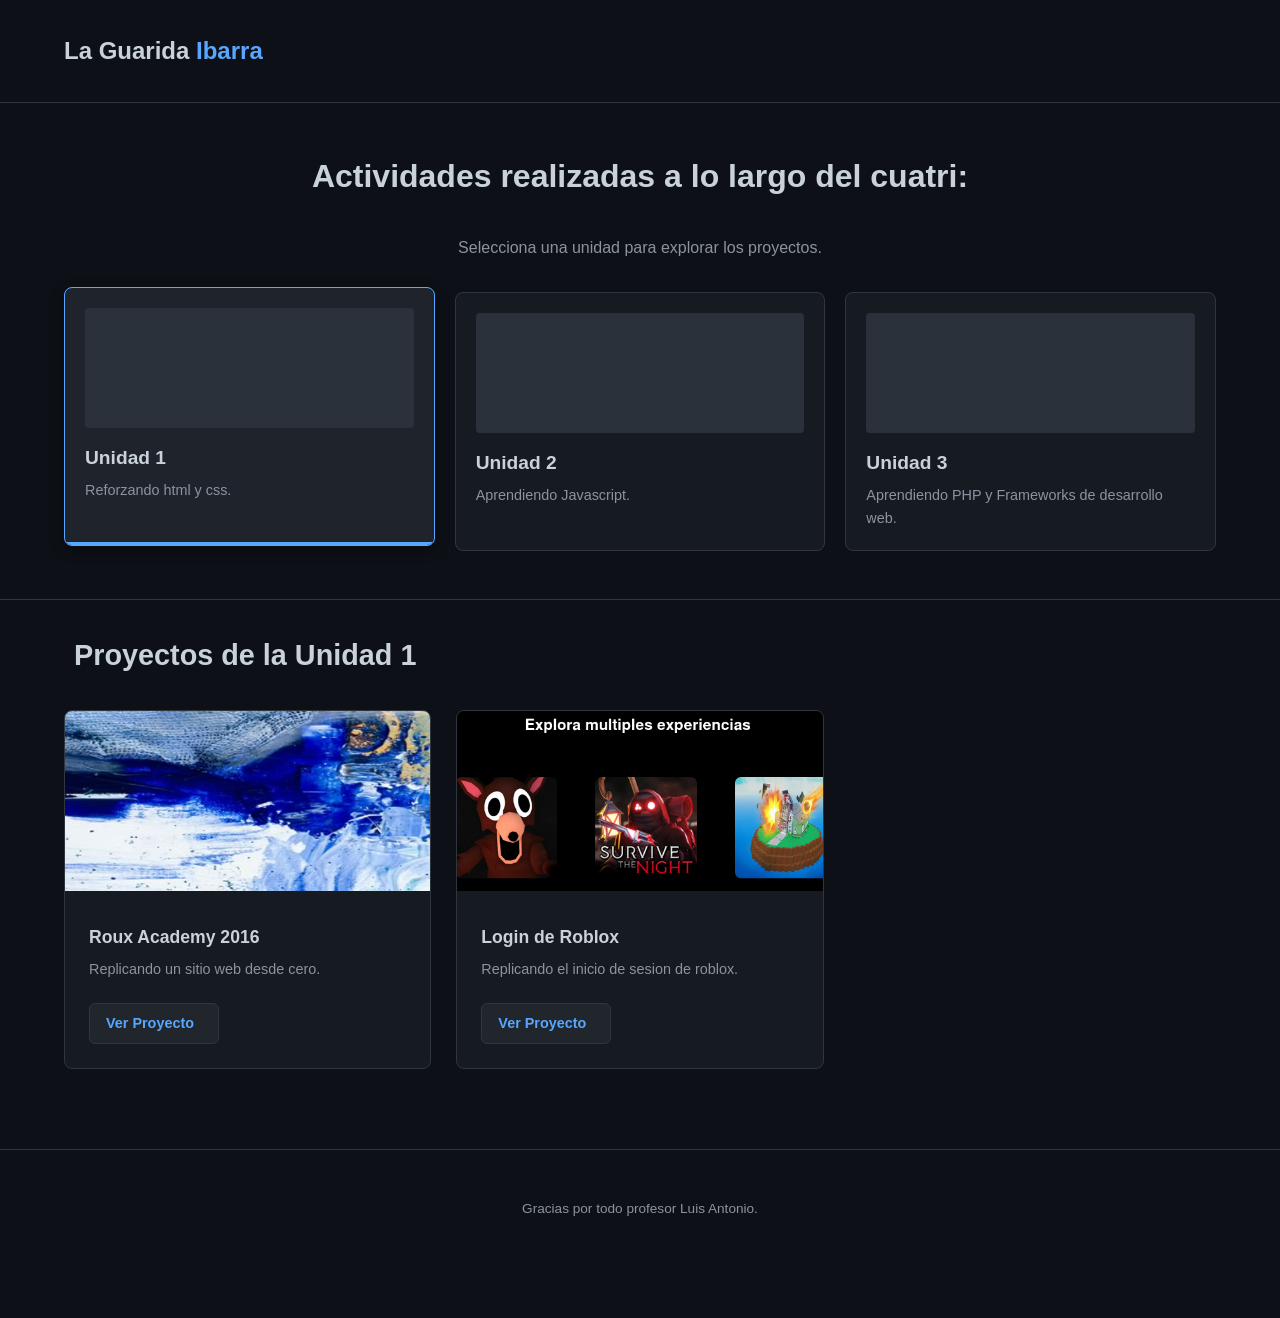
<file: index.html>
<!DOCTYPE html>
<html lang="es">
<head>
    <meta charset="UTF-8">
    <meta name="viewport" content="width=device-width, initial-scale=1.0">
    <title>El Pepe</title>
    
    <style>
        :root {
            --bg-body: #0d1117;          
            --bg-card: #161b22;         
            --bg-card-hover: #1f242c;   
            --border-color: #30363d;    
            --text-main: #c9d1d9;       
            --text-muted: #8b949e;      
            --accent-color: #58a6ff;     
            --btn-bg: #21262d;          
            --btn-hover: #30363d;        
            --shadow: 0 4px 12px rgba(0,0,0,0.5);
        }

        * {
            margin: 0;
            padding: 0;
            box-sizing: border-box;
            font-family: -apple-system, BlinkMacSystemFont, "Segoe UI", Roboto, Helvetica, Arial, sans-serif;
        }

        body {
            background-color: var(--bg-body);
            color: var(--text-main);
            line-height: 1.6;
            padding-bottom: 50px;
        }

     
        header {
            padding: 2rem 5%;
            border-bottom: 1px solid var(--border-color);
            display: flex;
            justify-content: space-between;
            align-items: center;
        }

        .brand h1 {
            font-size: 1.5rem;
            font-weight: 700;
            color: var(--text-main);
        }

        .brand span {
            color: var(--accent-color);
        }

      
        .units-selector {
            padding: 3rem 5%;
            text-align: center;
        }

        .section-title {
            margin-bottom: 2rem;
            font-size: 2rem;
            color: var(--text-main);
        }

        .units-grid {
            display: grid;
            grid-template-columns: repeat(auto-fit, minmax(280px, 1fr));
            gap: 20px;
            max-width: 1200px;
            margin: 0 auto;
        }

        .unit-card {
            background-color: var(--bg-card);
            border: 1px solid var(--border-color);
            border-radius: 8px;
            padding: 20px;
            cursor: pointer;
            transition: all 0.3s ease;
            text-align: left;
            position: relative;
            overflow: hidden;
        }

        .unit-card:hover, .unit-card.active {
            border-color: var(--accent-color);
            background-color: var(--bg-card-hover);
            transform: translateY(-5px);
            box-shadow: var(--shadow);
        }

        /* Indicador visual de selección */
        .unit-card.active::after {
            content: '';
            position: absolute;
            bottom: 0;
            left: 0;
            width: 100%;
            height: 3px;
            background-color: var(--accent-color);
        }

        .unit-img-placeholder {
            width: 100%;
            height: 120px;
            background-color: #2b313a; /* Gris placeholder */
            border-radius: 4px;
            margin-bottom: 15px;
            display: flex;
            align-items: center;
            justify-content: center;
            color: var(--text-muted);
        }

        .unit-card h3 {
            font-size: 1.2rem;
            margin-bottom: 5px;
        }

        .unit-card p {
            color: var(--text-muted);
            font-size: 0.9rem;
        }

    
        .projects-container {
            background-color: var(--bg-body); /* Mismo fondo para integración */
            padding: 2rem 5%;
            min-height: 400px;
            border-top: 1px solid var(--border-color);
        }

        /* Ocultar secciones por defecto */
        .unit-content {
            display: none;
            animation: fadeIn 0.5s ease;
            max-width: 1200px;
            margin: 0 auto;
        }

        /* Mostrar sección activa */
        .unit-content.active {
            display: block;
        }

        @keyframes fadeIn {
            from { opacity: 0; transform: translateY(10px); }
            to { opacity: 1; transform: translateY(0); }
        }

        .unit-header {
            margin-bottom: 2rem;
            display: flex;
            align-items: center;
            gap: 10px;
        }

        .unit-header h2 {
            font-size: 1.8rem;
        }

        /* GRID DE PROYECTOS */
        .projects-grid {
            display: grid;
            grid-template-columns: repeat(auto-fill, minmax(300px, 1fr));
            gap: 25px;
        }

        /* TARJETA DE PROYECTO INDIVIDUAL */
        .project-card {
            background-color: var(--bg-card);
            border: 1px solid var(--border-color);
            border-radius: 8px;
            overflow: hidden;
            transition: transform 0.2s ease;
        }

        .project-card:hover {
            transform: translateY(-3px);
            border-color: var(--text-muted);
        }

        .project-image {
            width: 100%;
            height: 180px;
            background-color: #21262d;
            object-fit: cover;
        }

        .project-info {
            padding: 1.5rem;
        }

        .project-info h4 {
            font-size: 1.1rem;
            margin-bottom: 0.5rem;
            color: var(--text-main);
        }

        .project-info p {
            font-size: 0.9rem;
            color: var(--text-muted);
            margin-bottom: 1.5rem;
            line-height: 1.4;
        }

        .btn-project {
            display: inline-flex;
            align-items: center;
            gap: 8px;
            padding: 8px 16px;
            background-color: var(--btn-bg);
            color: var(--accent-color);
            border: 1px solid var(--border-color);
            border-radius: 6px;
            text-decoration: none;
            font-size: 0.9rem;
            font-weight: 600;
            transition: background 0.2s;
        }

        .btn-project:hover {
            background-color: var(--btn-hover);
            text-decoration: none;
        }

      
        footer {
            text-align: center;
            padding: 3rem;
            color: var(--text-muted);
            font-size: 0.85rem;
            border-top: 1px solid var(--border-color);
            margin-top: 3rem;
        }

        /* Media Queries */
        @media (max-width: 768px) {
            .header { flex-direction: column; gap: 10px; }
            .units-grid { grid-template-columns: 1fr; }
        }
    </style>
</head>
<body>

    <!-- el esqueleto ( No la calaca) -->
    <header>
        <div class="brand">
            <h1>La Guarida<span> Ibarra</span></h1>
        </div>
    </header>

    <main>
        <section class="units-selector">
            <h2 class="section-title">Actividades realizadas a lo largo del cuatri:</h2>
            <p style="color: var(--text-muted); margin-bottom: 2rem;">Selecciona una unidad para explorar los proyectos.</p>
            
            <div class="units-grid">
                <div class="unit-card active" onclick="showUnit('u1', this)">
                    <div class="unit-img-placeholder">
                        <i data-lucide="layout" size="40"></i>
                    </div>
                    <h3>Unidad 1</h3>
                    <p>Reforzando html y css.</p>
                </div>

                <div class="unit-card" onclick="showUnit('u2', this)">
                    <div class="unit-img-placeholder">
                        <i data-lucide="code-2" size="40"></i>
                    </div>
                    <h3>Unidad 2</h3>
                    <p>Aprendiendo Javascript.</p>
                </div>

                <div class="unit-card" onclick="showUnit('u3', this)">
                    <div class="unit-img-placeholder">
                        <i data-lucide="database" size="40"></i>
                    </div>
                    <h3>Unidad 3</h3>
                    <p>Aprendiendo PHP y Frameworks de desarrollo web.</p>
                </div>
            </div>
        </section>

        <div class="projects-container">
            
            <div id="u1" class="unit-content active">
                <div class="unit-header">
                    <i data-lucide="layout" color="#58a6ff"></i>
                    <h2>Proyectos de la Unidad 1</h2>
                </div>
                
                <div class="projects-grid">
         
                    <article class="project-card"> <!--Replicar Sitio-->
                  
                        <img src="./Figures/bannerRoux.png" alt="Preview Proyecto" class="project-image">
                        <div class="project-info">
                            <h4>Roux Academy 2016</h4>
                            <p>Replicando un sitio web desde cero.</p>
                    
                            <a href="./unidad1/replicar_Sitio/home.html" class="btn-project">
                                Ver Proyecto <i data-lucide="external-link" size="16"></i>
                            </a>
                        </div>
                    </article>

                    <article class="project-card"> <!--Login de roblox-->
                        <img src="./Figures/bannerRoblox.png" alt="Preview Proyecto" class="project-image">

                        <div class="project-info">
                            <h4>Login de Roblox</h4>
                            <p>Replicando el inicio de sesion de roblox.</p>
                            <a href="./unidad1/robloxLogin/index.html" class="btn-project">
                                Ver Proyecto <i data-lucide="external-link" size="16"></i>
                            </a>
                        </div>
                    </article>
                    
    
                </div>
            </div>

            <div id="u2" class="unit-content">
                <div class="unit-header">
                    <i data-lucide="code-2" color="#58a6ff"></i>
                    <h2>Proyectos de la Unidad 2</h2>
                </div>

                <div class="projects-grid">
               
                    <article class="project-card"> <!--Memorama de left 4 dead 2-->
                        <img src="./Figures/portadaLeft.png" alt="Preview Proyecto" class="project-image">
                        <div class="project-info">
                            <h4>Memorama estilo Left 4 Dead 2</h4>
                            <p>Aqui vi por primera vez el javascript.</p>
                            <a href="./unidad2/memorama/index.html" class="btn-project">
                                Ver Proyecto <i data-lucide="external-link" size="16"></i>
                            </a>
                        </div>
                    </article>
                    
               
                     <article class="project-card"> <!--Calculadora IMC-->
                        <img src="./Figures/portadaIMC.png" alt="Preview Proyecto" class="project-image">
                        <div class="project-info">
                            <h4>Calculadora IMC</h4>
                            <p>Cuidense plis.</p>
                            <a href="./unidad2/calculadoraIMC/index.html" class="btn-project">
                                Ver Proyecto <i data-lucide="external-link" size="16"></i>
                            </a>
                        </div>
                    </article>


                     <article class="project-card"> <!--WikiTerraria-->
                        <img src="./Figures/portadaTerraria.png" alt="Preview Proyecto" class="project-image">
                        <div class="project-info">
                            <h4>La WIki de Terraria</h4>
                            <p>Actividad que fue realizada para exentar la unidad 2 :3.</p>
                            <a href="./unidad2/wiki_Terraria/index.html" class="btn-project">
                                Ver Proyecto <i data-lucide="external-link" size="16"></i>
                            </a>
                        </div>
                    </article>



                     <article class="project-card"> <!--Minijuego de las 2 pelotas-->
                        <img src="./Figures/portada2Pelotitas.png" alt="Preview Proyecto" class="project-image">
                        <div class="project-info">
                            <h4>Minijuego de las 2 pelotitas</h4>
                            <p>Lucha con algun amigo en este juego.</p>
                            <a href="./unidad2/pelotitas(2Jugadores)/index.html" class="btn-project">
                                Ver Proyecto <i data-lucide="external-link" size="16"></i>
                            </a>
                        </div>
                    </article>



                    


                </div>
            </div>

            <div id="u3" class="unit-content">
                <div class="unit-header">
                    <i data-lucide="database" color="#58a6ff"></i>
                    <h2>Proyectos de la Unidad 3</h2>
                </div>

                <div class="projects-grid">
           
                     <article class="project-card"> <!--Cafeteria web-->
                        <img src="./Figures/portadaCafeteria.png" alt="Preview Proyecto" class="project-image">
                        <div class="project-info">
                            <h4>Cafeteria web</h4>
                            <p>Mi postre favorito es el pay de queso :3.</p>
                            <a href="./unidad3/cafeteriaBasica/index.html" class="btn-project">
                                Ver Proyecto <i data-lucide="external-link" size="16"></i>
                            </a>
                        </div>
                    </article> 



                    <article class="project-card"> <!--ToDoList-->
                        <img src="./Figures/portadaToDo.png" alt="Preview Proyecto" class="project-image">
                        <div class="project-info">
                            <h4>ToDoList</h4>
                            <p>Organiza tus tareas utilizando esta pagina web.</p>
                            <a href="./unidad3/toDoList/todo_list.html" class="btn-project">
                                Ver Proyecto <i data-lucide="external-link" size="16"></i>
                            </a>
                        </div>
                    </article> 


                </div>
            </div>

        </div>
    </main>

    <footer>
        <p>Gracias por todo profesor Luis Antonio.</p>
    </footer>

  
    <script>
  
        lucide.createIcons();

        function showUnit(unitId, element) {
           
            const contents = document.querySelectorAll('.unit-content');
            contents.forEach(content => {
                content.classList.remove('active');
            });

     
            const cards = document.querySelectorAll('.unit-card');
            cards.forEach(card => {
                card.classList.remove('active');
            });

            //  Mostrar el contenido seleccionado
            document.getElementById(unitId).classList.add('active');

            // Activar visualmente la tarjeta clickeada
            if(element) {
                element.classList.add('active');
            }
        }
    </script>

</body>
</html>
</file>
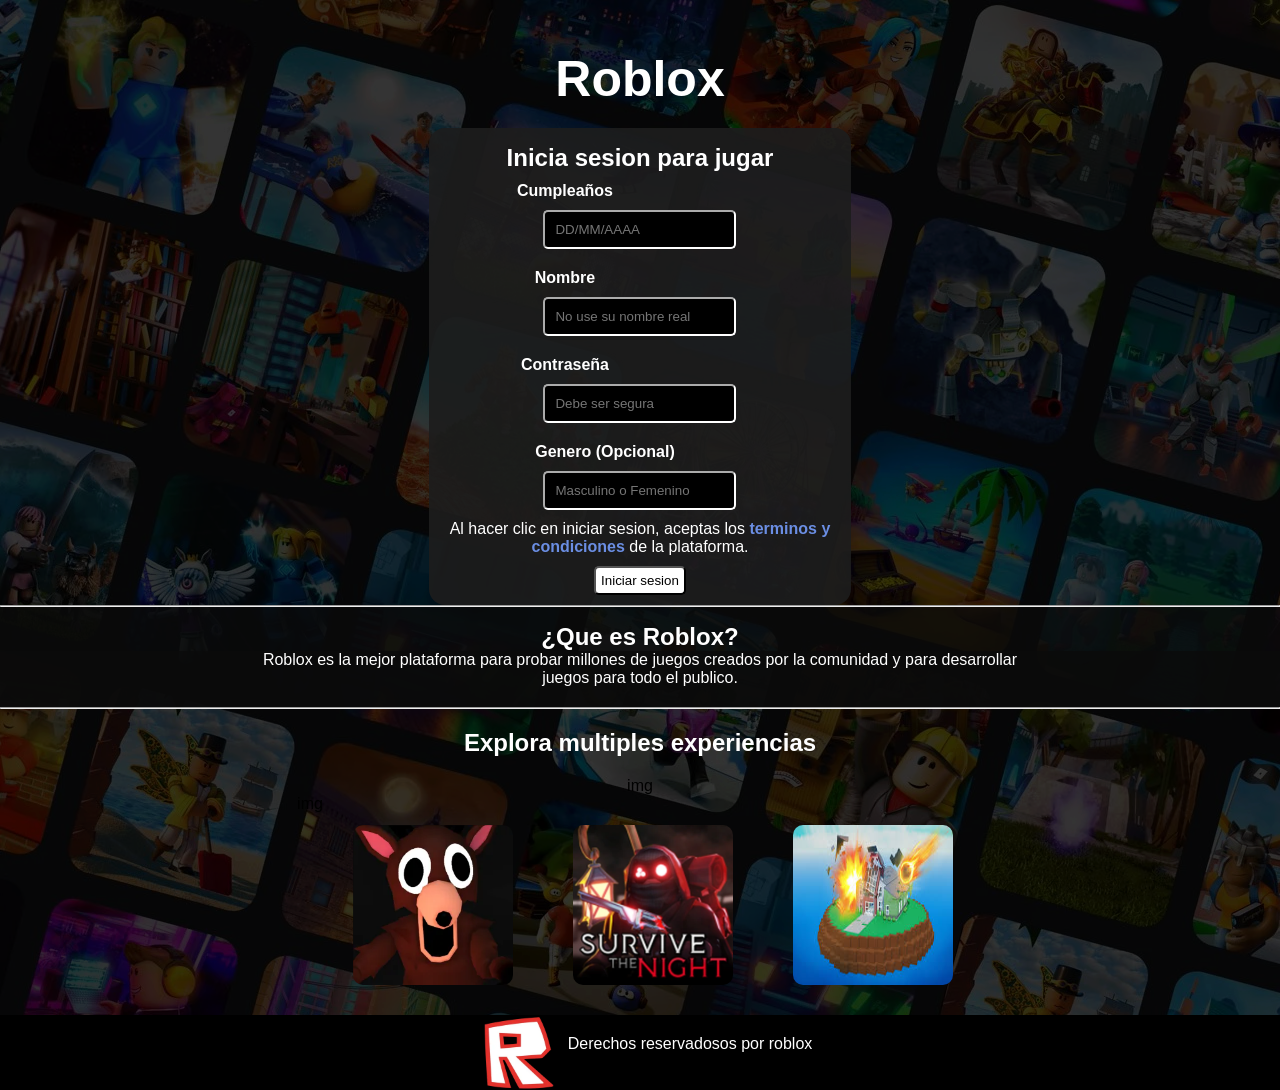
<file: unidad1/robloxLogin/index.html>
<!DOCTYPE html>
<html lang="en">
<head>
    <link rel="stylesheet" href="style.css">
    <meta charset="UTF-8">
    <meta name="viewport" content="width=device-width, initial-scale=1.0">
    <title>Roblox Loggin</title>
</head>
<body>

<h1>Roblox</h1>

<center>
<div class="Login">
   
    
<h2 class="h2IniciaSesion">Inicia sesion para jugar</h2>
   

    <form action="">
      
 <h4> Cumpleaños </h4>
<input type="birthday" name="bday" class="TextBoxs" placeholder="DD/MM/AAAA">


    <h4>Nombre</h4>
        <input class="TextBoxs" type="text" placeholder="No use su nombre real">
    <h4>Contraseña</h4>
<input  class="TextBoxs" type="password" placeholder="Debe ser segura">
    <h4 class="generotexto">Genero (Opcional)</h4>
<input class="TextBoxs" type="text" placeholder="Masculino o Femenino">

    <p>Al hacer clic en iniciar sesion, aceptas los <b class="bTerminos">terminos y condiciones</b> de la plataforma. </p>
    <input class="botonIniciarsesion" type="button" value="Iniciar sesion">
    </form>
</div>
   </center>

   <hr>
   <div>

   </div>
   <main>
    
   </main>

   <center>

    <div class="divQueEsRoblox">

<h2 class="pQueEs">¿Que es Roblox?</h2>
<p>Roblox es la mejor plataforma para probar millones de juegos creados por la comunidad y para desarrollar <br>juegos para todo el publico.
</p>
</div>
<hr>


<div class="divExplora">
<h2>Explora multiples experiencias</h2>
img 

<div class="galeriaJuegos">
    
img 
    <img src="./Images/99-Nights-in-the-Forest-Discord-server.webp" alt="">
    <img src="./Images/logo-SurviveTheNight.webp" alt="">
    <img src="./Images/logo-NaturalDisaster.jpeg" alt="">
   
</div>

</div> <!--EL DIV DE EXPLORA-->
</center>

   <footer>
    
    <img src="./Images/roblox-logo.webp" alt="logo-Roblox" width="100px">
    <p >Derechos reservadosos por roblox</p>
   </footer>
</body>
</html>
</file>
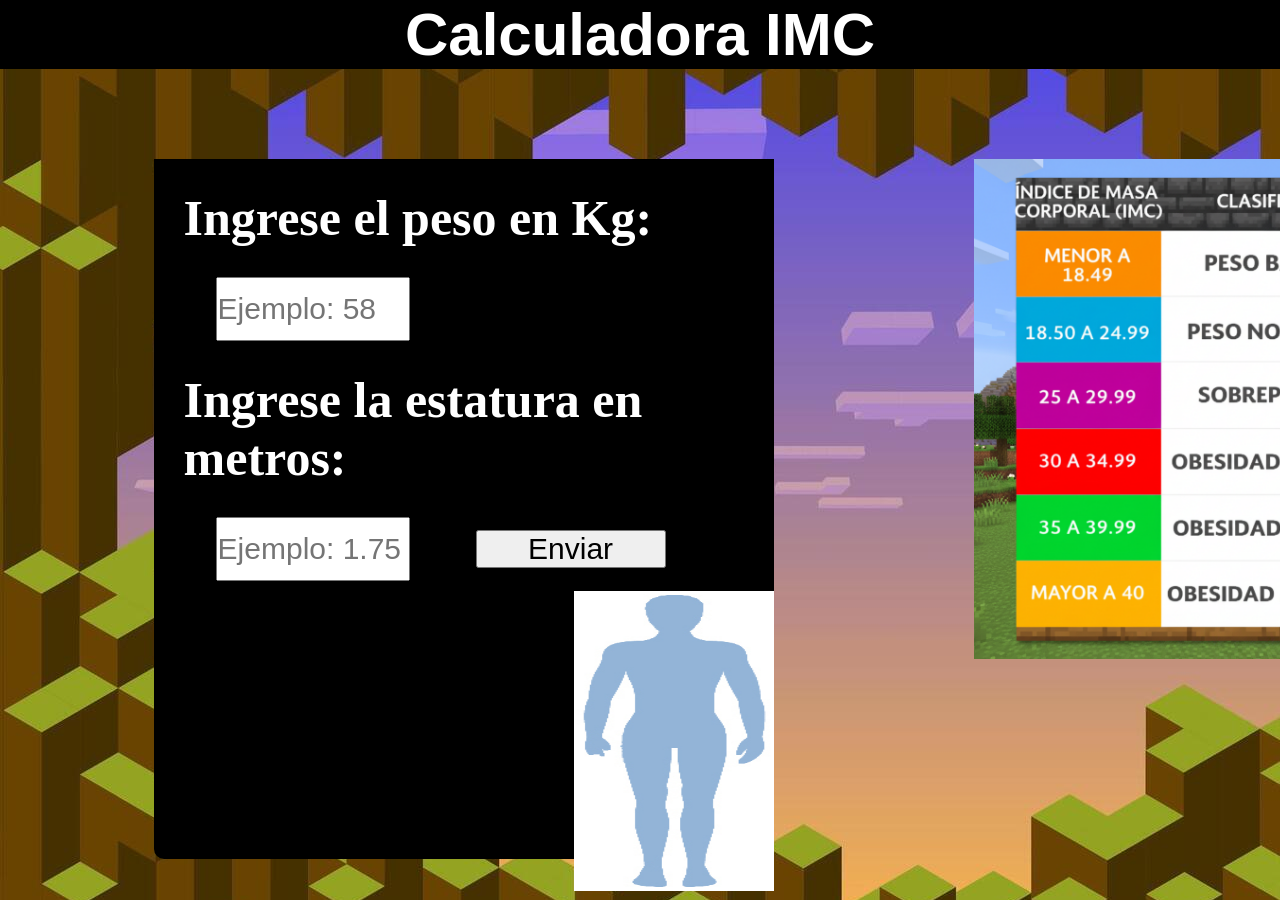
<file: unidad2/calculadoraIMC/index.html>
<!DOCTYPE html>
<html lang="es">
<head>
    <link rel="stylesheet" href="./style.css">
    <meta charset="UTF-8">
    <meta name="viewport" content="width=device-width, initial-scale=1.0">
    <title>CalculadoraIMC</title>
</head>
<body>
      <h1>Calculadora IMC</h1>

    <div id="ContenedorPrincipal">

     <!--Contenedor del form-->
         <div id="ContenedorForm">
            <h2>Ingrese el peso en Kg:</h2>
    <input id="input_Peso" class="inputsIMC" type="text" placeholder="Ejemplo: 58">

    <h2>Ingrese la estatura en metros:</h2>

    <input id="input_Estatura" class="inputsIMC" type="text" placeholder="Ejemplo: 1.75">

    <input id="submit" type="button" value="Enviar">
           <img id="img_Entidad" height="300px" width="200px" src="./img/infrapeso.png" alt="img_Infrapeso">
    
         </div>

    <img id="tableIMG"  src="./img/TablaIMC.png" alt="">
   
    </div>

    <!--FUERA DEL CONTENEDOR PRINCIPAL-->

    
    
   <script src="./script.js"></script>
</body>
</html>
</file>
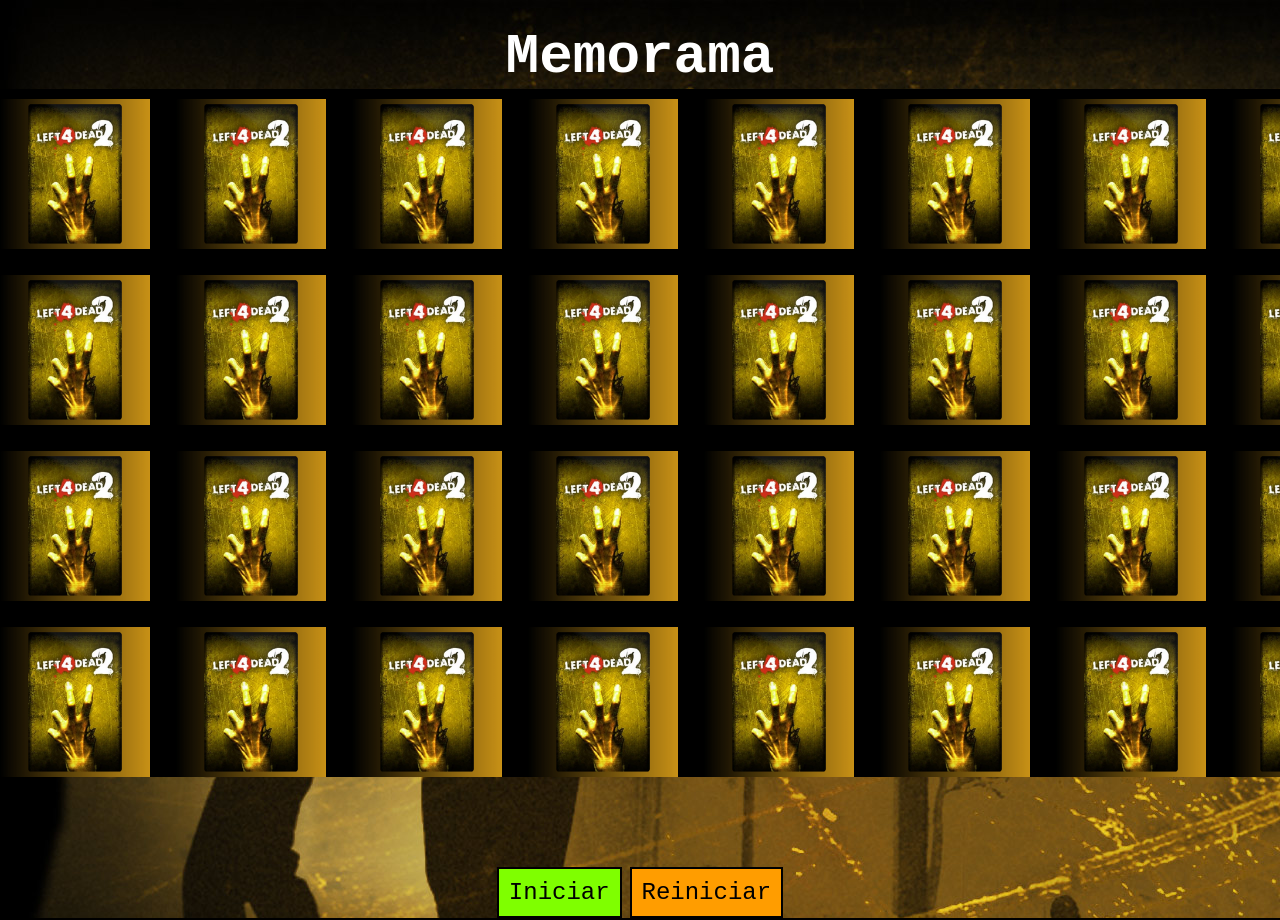
<file: unidad2/memorama/index.html>
<!DOCTYPE html>
<html lang="es">
<head>
    <link rel="stylesheet" href="style.css">
    <link rel="shortcut icon" href="./Figures/logoLeft4Dead2.png">
    <meta charset="UTF-8">
    <meta name="viewport" content="width=device-width, initial-scale=1.0">
    <title>Memorama de Left 4 Dead 2</title>
</head>
<body>
    <header>
        <h1>Memorama</h1>
    </header>
    
    <!--La seccion de las cartas-->
    
    <section>
        <img  onclick="prueba(event);" src="./Figures/CartaReverso.png" alt="Carta_Boomer" data-nombre="Boomer" data-ReferenciaReal="./Figures/Carta_Boomer.webp">
        <img onclick="prueba(event);"  src="./Figures/CartaReverso.png" alt="Carta_Charger" data-nombre="Charger" data-ReferenciaReal="./Figures/Carta_Charger.webp">
        <img onclick="prueba(event);" src="./Figures/CartaReverso.png" alt="Carta_Hunter" data-nombre="Hunter" data-ReferenciaReal="./Figures/Carta_Hunter.webp">
        <img onclick="prueba(event);" src="./Figures/CartaReverso.png" alt="Carta_Jockey" data-nombre="Jockey" data-ReferenciaReal="./Figures/Carta_Jockey.webp">
        <img onclick="prueba(event);" src="./Figures/CartaReverso.png" alt="Carta_Smoker" data-nombre="Smoker" data-ReferenciaReal="./Figures/Carta_Smoker.webp">
        <img onclick="prueba(event);" src="./Figures/CartaReverso.png" alt="Carta_Tank" data-nombre="Tank" data-ReferenciaReal="./Figures/Carta_Tank.webp">
        <img onclick="prueba(event);" src="./Figures/CartaReverso.png" alt="Carta_Witch" data-nombre="Witch" data-ReferenciaReal="./Figures/Carta_Witch.webp">

         <img onclick="prueba(event);" src="./Figures/CartaReverso.png" alt="Carta_Boomer" data-nombre="Boomer" data-ReferenciaReal="./Figures/Carta_Boomer.webp">
        <img  onclick="prueba(event);" src="./Figures/CartaReverso.png" alt="Carta_Charger" data-nombre="Charger" data-ReferenciaReal="./Figures/Carta_Charger.webp">
        <img  onclick="prueba(event);" src="./Figures/CartaReverso.png" alt="Carta_Hunter" data-nombre="Hunter" data-ReferenciaReal="./Figures/Carta_Hunter.webp">
        <img  onclick="prueba(event);" src="./Figures/CartaReverso.png" alt="Carta_Jockey" data-nombre="Jockey" data-ReferenciaReal="./Figures/Carta_Jockey.webp">
        <img  onclick="prueba(event);" src="./Figures/CartaReverso.png" alt="Carta_Smoker" data-nombre="Smoker" data-ReferenciaReal="./Figures/Carta_Smoker.webp">
        <img  onclick="prueba(event);" src="./Figures/CartaReverso.png" alt="Carta_Tank" data-nombre="Tank" data-ReferenciaReal="./Figures/Carta_Tank.webp">
        <img  onclick="prueba(event);" src="./Figures/CartaReverso.png" alt="Carta_Witch" data-nombre="Witch" data-ReferenciaReal="./Figures/Carta_Witch.webp">

        <img onclick="prueba(event);" src="./Figures/CartaReverso.png" alt="Carta_Coach" data-nombre="Coach" data-ReferenciaReal="./Figures/Card_Coach.webp">
        <img onclick="prueba(event);" src="./Figures/CartaReverso.png" alt="Carta_Ellis" data-nombre="Ellis" data-ReferenciaReal="./Figures/Card_Ellis.webp">
        <img onclick="prueba(event);" src="./Figures/CartaReverso.png" alt="Carta_Nick" data-nombre="Nick" data-ReferenciaReal="./Figures/Card_Nick.webp">
        <img onclick="prueba(event);" src="./Figures/CartaReverso.png" alt="Carta_Rochelle" data-nombre="Rochelle" data-ReferenciaReal="./Figures/Card_Rochelle.webp">

        <img onclick="prueba(event);" src="./Figures/CartaReverso.png" alt="Carta_Coach" data-nombre="Coach" data-ReferenciaReal="./Figures/Card_Coach.webp">
        <img onclick="prueba(event);" src="./Figures/CartaReverso.png" alt="Carta_Ellis" data-nombre="Ellis" data-ReferenciaReal="./Figures/Card_Ellis.webp">
        <img onclick="prueba(event);" src="./Figures/CartaReverso.png" alt="Carta_Nick" data-nombre="Nick" data-ReferenciaReal="./Figures/Card_Nick.webp">
        <img onclick="prueba(event);" src="./Figures/CartaReverso.png" alt="Carta_Rochelle" data-nombre="Rochelle" data-ReferenciaReal="./Figures/Card_Rochelle.webp">

        <img onclick="prueba(event);" src="./Figures/CartaReverso.png" alt="Carta_Francis" data-nombre="Francis" data-ReferenciaReal="./Figures/Card_Francis.webp">
        <img onclick="prueba(event);" src="./Figures/CartaReverso.png" alt="Carta_Louis" data-nombre="Louis"  data-ReferenciaReal="./Figures/Card_Louis.webp">
        <img onclick="prueba(event);" src="./Figures/CartaReverso.png" alt="Carta_Zoey" data-nombre="Zoey"  data-ReferenciaReal="./Figures/Card_Zoey.webp">
        <img onclick="prueba(event);" src="./Figures/CartaReverso.png" alt="Carta_Bill" data-nombre="Bill"  data-ReferenciaReal="./Figures/Card_Bill.webp">

        <img onclick="prueba(event);" src="./Figures/CartaReverso.png" alt="Carta_Francis" data-nombre="Francis"  data-ReferenciaReal="./Figures/Card_Francis.webp">
        <img onclick="prueba(event);" src="./Figures/CartaReverso.png" alt="Carta_Louis" data-nombre="Louis"  data-ReferenciaReal="./Figures/Card_Louis.webp">
        <img onclick="prueba(event);" src="./Figures/CartaReverso.png" alt="Carta_Zoey" data-nombre="Zoey"  data-ReferenciaReal="./Figures/Card_Zoey.webp">
        <img onclick="prueba(event);" src="./Figures/CartaReverso.png" alt="Carta_Bill" data-nombre="Francis"  data-ReferenciaReal="./Figures/Card_Bill.webp">
        <img onclick="prueba(event);" src="./Figures/CartaReverso.png" alt="Carta_Trollface" data-nombre="Trollface"  data-ReferenciaReal="./Figures/Card_Trollface.webp">
        <img onclick="prueba(event);" src="./Figures/CartaReverso.png" alt="Carta_Trollface" data-nombre="Trollface"  data-ReferenciaReal="./Figures/Card_Trollface.webp">
    </section>
    
    
    <div id="Contenedor_BotonesDe">
        <button id="btnIniciarJuego" value="Iniciar">Iniciar</button>
        <button id="btnReiniciarJuego" value="Reiniciar">Reiniciar</button>
    </div>

    <script src="script.js"></script>
</body>
</html>
</file>
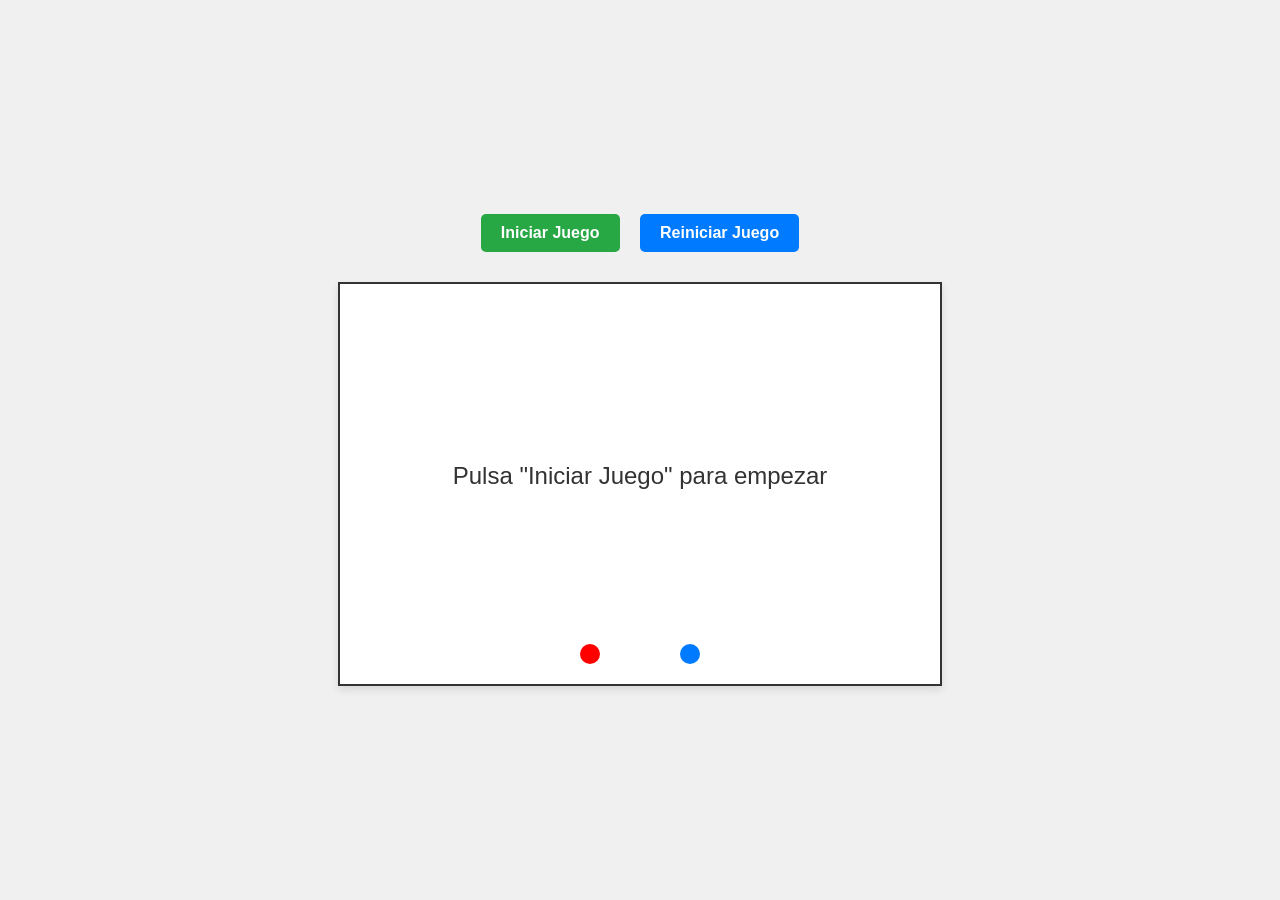
<file: unidad2/pelotitas(2Jugadores)/index.html>
<!DOCTYPE html>
<html lang="es">
<head>
    <meta charset="UTF-8">
    <title>Ejemplo (no frogger)</title>
    <link rel="stylesheet" href="style.css">
</head>
<body>

<div class="controls">
    <button id="startButton">Iniciar Juego</button>
    <button id="resetButton">Reiniciar Juego</button>
</div>

<canvas id="gameCanvas" width="600" height="400"></canvas>

<script src="script.js"></script>

</body>
</html>
</file>
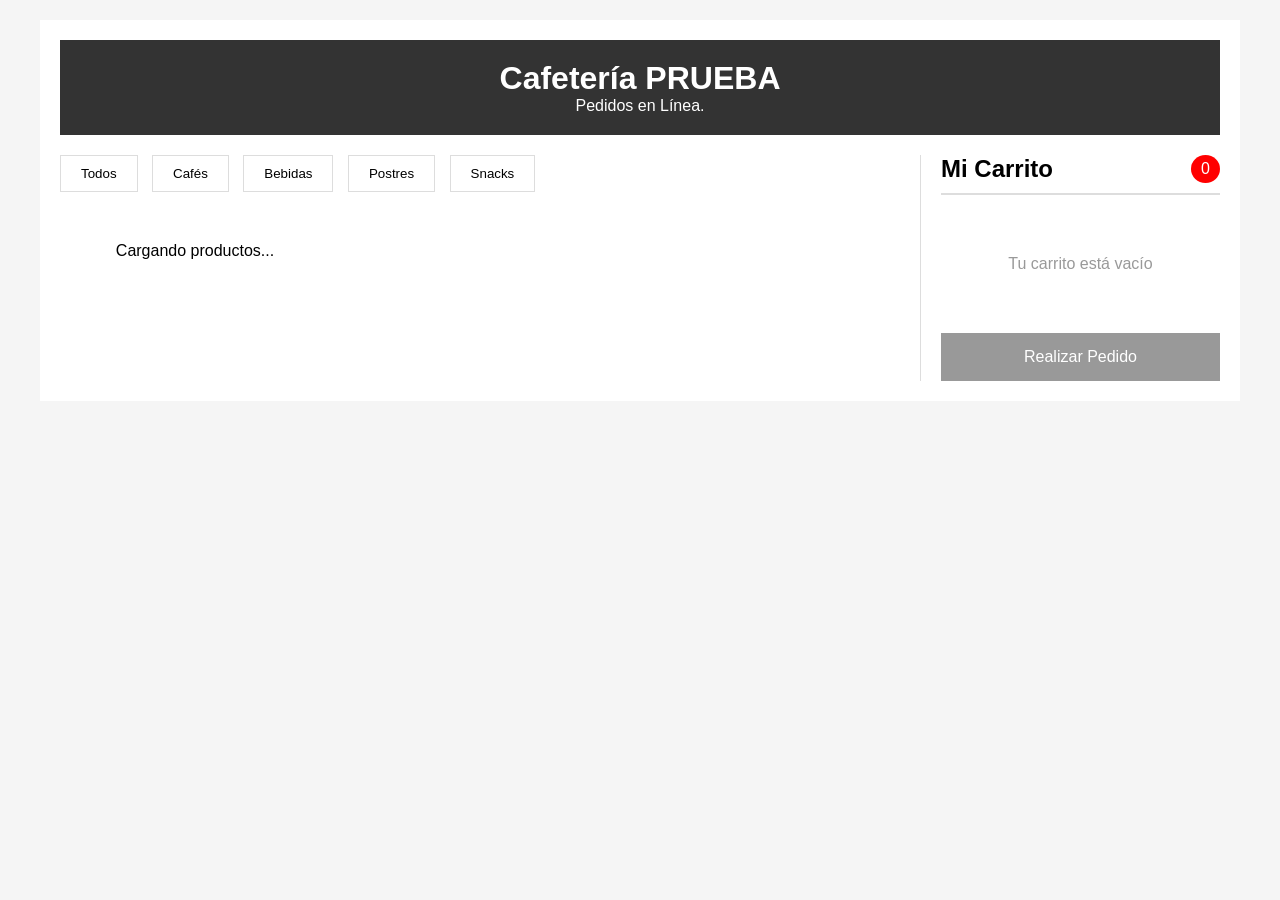
<file: unidad3/cafeteriaBasica/index.html>
<!DOCTYPE html>
<html lang="es">
<head>
    <meta charset="UTF-8">
    <meta name="viewport" content="width=device-width, initial-scale=1.0">
    <title>Cafetería 3000</title>
    <style>
        * {
            margin: 0;
            padding: 0;
            box-sizing: border-box;
        }

        body {
            font-family: Arial, sans-serif;
            background-color: #f5f5f5;
            padding: 20px;
        }

        .container {
            max-width: 1200px;
            margin: 0 auto;
            background: white;
            padding: 20px;
        }

        header {
            background-color: #333;
            color: white;
            padding: 20px;
            text-align: center;
            margin-bottom: 20px;
        }

        .main-content {
            display: flex;
            gap: 20px;
        }

        .menu-section {
            flex: 1;
        }

        .categoria-selector {
            margin-bottom: 20px;
        }

        .btn-categoria {
            padding: 10px 20px;
            margin-right: 10px;
            margin-bottom: 10px;
            border: 1px solid #ddd;
            background: white;
            cursor: pointer;
        }

        .btn-categoria.active {
            background-color: #333;
            color: white;
        }

        .productos-grid {
            display: grid;
            grid-template-columns: repeat(auto-fill, minmax(200px, 1fr));
            gap: 15px;
        }

        .producto-card {
            border: 1px solid #ddd;
            padding: 15px;
        }

        .producto-card h3 {
            margin-bottom: 10px;
            font-size: 1.1em;
        }

        .producto-card p {
            color: #666;
            margin-bottom: 10px;
            font-size: 0.9em;
        }

        .producto-precio {
            font-size: 1.3em;
            font-weight: bold;
            color: green;
            margin-bottom: 10px;
        }

        .btn-agregar {
            width: 100%;
            padding: 10px;
            background-color: green;
            color: white;
            border: none;
            cursor: pointer;
        }

        .carrito-section {
            width: 300px;
            border-left: 1px solid #ddd;
            padding-left: 20px;
        }

        .carrito-header {
            display: flex;
            justify-content: space-between;
            margin-bottom: 20px;
            padding-bottom: 10px;
            border-bottom: 2px solid #ddd;
        }

        .carrito-badge {
            background: red;
            color: white;
            padding: 5px 10px;
            border-radius: 50%;
        }

        .carrito-items {
            max-height: 400px;
            overflow-y: auto;
            margin-bottom: 20px;
        }

        .carrito-item {
            border: 1px solid #ddd;
            padding: 10px;
            margin-bottom: 10px;
        }

        .carrito-item-header {
            display: flex;
            justify-content: space-between;
            margin-bottom: 10px;
        }

        .btn-eliminar {
            background: red;
            color: white;
            border: none;
            padding: 5px 10px;
            cursor: pointer;
        }

        .cantidad-control {
            display: flex;
            align-items: center;
            gap: 10px;
        }

        .btn-cantidad {
            background: #333;
            color: white;
            border: none;
            padding: 5px 10px;
            cursor: pointer;
        }

        .carrito-total {
            background: #333;
            color: white;
            padding: 15px;
            margin-bottom: 15px;
        }

        .carrito-total h3 {
            display: flex;
            justify-content: space-between;
        }

        .btn-realizar-pedido {
            width: 100%;
            padding: 15px;
            background-color: blue;
            color: white;
            border: none;
            cursor: pointer;
            font-size: 1em;
        }

        .btn-realizar-pedido:disabled {
            background: #999;
            cursor: not-allowed;
        }

        .loading {
            text-align: center;
            padding: 20px;
        }

        .mensaje-exito {
            background: green;
            color: white;
            padding: 15px;
            margin-bottom: 15px;
            text-align: center;
        }

        .carrito-vacio {
            text-align: center;
            padding: 40px;
            color: #999;
        }

        @media (max-width: 768px) {
            .main-content {
                flex-direction: column;
            }

            .carrito-section {
                width: 100%;
                border-left: none;
                border-top: 1px solid #ddd;
                padding-left: 0;
                padding-top: 20px;
            }
        }
    </style>
</head>
<body>
    <div class="container">
        <header>
            <h1>Cafetería PRUEBA</h1>
            <p>Pedidos en Línea. </p>
        </header>

        <div class="main-content">
            <div class="menu-section">
                <div class="categoria-selector" id="categorias">
                    <button class="btn-categoria active" onclick="cargarProductos('todos')">Todos</button>
                    <button class="btn-categoria" onclick="cargarProductos('cafe')">Cafés</button>
                    <button class="btn-categoria" onclick="cargarProductos('bebidas')">Bebidas</button>
                    <button class="btn-categoria" onclick="cargarProductos('postres')">Postres</button>
                    <button class="btn-categoria" onclick="cargarProductos('snacks')">Snacks</button>
                </div>

                <div class="productos-grid" id="productosContainer">
                    <div class="loading">Cargando productos...</div>
                </div>
            </div>

            <div class="carrito-section">
                <div class="carrito-header">
                    <h2>Mi Carrito</h2>
                    <div class="carrito-badge" id="carritoCount">0</div>
                </div>

                <div id="mensajeExito"></div>

                <div class="carrito-items" id="carritoItems">
                    <div class="carrito-vacio">
                        <p>Tu carrito está vacío</p>
                    </div>
                </div>

                <div class="carrito-total" id="carritoTotal" style="display: none;">
                    <h3>
                        <span>Total:</span>
                        <span id="totalPrecio">$0.00</span>
                    </h3>
                </div>

                <button class="btn-realizar-pedido" id="btnRealizarPedido" onclick="realizarPedido()" disabled>
                    Realizar Pedido
                </button>
            </div>
        </div>
    </div>

    <script>
        // BASE DE DATOS
        const productosDB = {
            cafe: [
                { id: 1, nombre: "Espresso", descripcion: "Café concentrado", precio: 35, categoria: "cafe" },
                { id: 2, nombre: "Cappuccino", descripcion: "Espresso con leche", precio: 45, categoria: "cafe" },
                { id: 3, nombre: "Latte", descripcion: "Café con leche", precio: 50, categoria: "cafe" },
                { id: 4, nombre: "Americano", descripcion: "Espresso con agua", precio: 40, categoria: "cafe" }
            ],
            bebidas: [
                { id: 5, nombre: "Frappé", descripcion: "Bebida helada", precio: 60, categoria: "bebidas" },
                { id: 6, nombre: "Té Chai", descripcion: "Té especiado", precio: 45, categoria: "bebidas" },
                { id: 7, nombre: "Chocolate", descripcion: "Chocolate caliente", precio: 50, categoria: "bebidas" }
            ],
            postres: [
                { id: 8, nombre: "Cheesecake", descripcion: "Pastel de queso", precio: 65, categoria: "postres" },
                { id: 9, nombre: "Brownie", descripcion: "Brownie de chocolate", precio: 45, categoria: "postres" },
                { id: 10, nombre: "Muffin", descripcion: "Muffin de arándanos", precio: 35, categoria: "postres" }
            ],
            snacks: [
                { id: 11, nombre: "Croissant", descripcion: "Croissant francés", precio: 40, categoria: "snacks" },
                { id: 12, nombre: "Bagel", descripcion: "Bagel con queso", precio: 45, categoria: "snacks" }
            ]
        };

        let carrito = [];

        // Inicializar
        window.onload = function() {
            cargarProductos('todos');
        };

        // Cargar productos
        function cargarProductos(categoria) {
            const container = document.getElementById('productosContainer');
            container.innerHTML = '<div class="loading">Cargando productos...</div>';

            // Actualizar botones
            document.querySelectorAll('.btn-categoria').forEach(btn => {
                btn.classList.remove('active');
            });
            event.target.classList.add('active');

            // PETICIONES AAJX
            setTimeout(() => {
                let productos = [];
                
                if (categoria === 'todos') {
                    productos = Object.values(productosDB).flat();
                } else {
                    productos = productosDB[categoria] || [];
                }

                mostrarProductos(productos);
            }, 500);
        }

        // Mostrar productos
        function mostrarProductos(productos) {
            const container = document.getElementById('productosContainer');
            container.innerHTML = '';

            productos.forEach(producto => {
                const card = document.createElement('div');
                card.className = 'producto-card';
                card.innerHTML = `
                    <h3>${producto.nombre}</h3>
                    <p>${producto.descripcion}</p>
                    <div class="producto-precio">$${producto.precio.toFixed(2)}</div>
                    <button class="btn-agregar" onclick="agregarAlCarrito(${producto.id})">
                        Agregar
                    </button>
                `;
                container.appendChild(card);
            });
        }

        // Agregar al carrito
        function agregarAlCarrito(productId) {
            setTimeout(() => {
                let producto = null;
                for (let categoria in productosDB) {
                    const encontrado = productosDB[categoria].find(p => p.id === productId);
                    if (encontrado) {
                        producto = encontrado;
                        break;
                    }
                }

                if (!producto) return;

                const itemExistente = carrito.find(item => item.id === productId);
                
                if (itemExistente) {
                    itemExistente.cantidad++;
                } else {
                    carrito.push({ ...producto, cantidad: 1 });
                }

                actualizarCarrito();
            }, 200);
        }

        // Actualizar carrito
        function actualizarCarrito() {
            const carritoItems = document.getElementById('carritoItems');
            const carritoCount = document.getElementById('carritoCount');
            const carritoTotal = document.getElementById('carritoTotal');
            const totalPrecio = document.getElementById('totalPrecio');
            const btnRealizarPedido = document.getElementById('btnRealizarPedido');

            if (carrito.length === 0) {
                carritoItems.innerHTML = '<div class="carrito-vacio"><p>Tu carrito está vacío</p></div>';
                carritoTotal.style.display = 'none';
                btnRealizarPedido.disabled = true;
                carritoCount.textContent = '0';
                return;
            }

            const cantidadTotal = carrito.reduce((sum, item) => sum + item.cantidad, 0);
            const precioTotal = carrito.reduce((sum, item) => sum + (item.precio * item.cantidad), 0);

            carritoCount.textContent = cantidadTotal;
            totalPrecio.textContent = `$${precioTotal.toFixed(2)}`;
            carritoTotal.style.display = 'block';
            btnRealizarPedido.disabled = false;

            carritoItems.innerHTML = '';
            carrito.forEach(item => {
                const itemDiv = document.createElement('div');
                itemDiv.className = 'carrito-item';
                itemDiv.innerHTML = `
                    <div class="carrito-item-header">
                        <h4>${item.nombre}</h4>
                        <button class="btn-eliminar" onclick="eliminarDelCarrito(${item.id})">X</button>
                    </div>
                    <div class="cantidad-control">
                        <button class="btn-cantidad" onclick="cambiarCantidad(${item.id}, -1)">-</button>
                        <span>${item.cantidad}</span>
                        <button class="btn-cantidad" onclick="cambiarCantidad(${item.id}, 1)">+</button>
                        <span style="margin-left: auto;">$${(item.precio * item.cantidad).toFixed(2)}</span>
                    </div>
                `;
                carritoItems.appendChild(itemDiv);
            });
        }

        // Cambiar cantidad
        function cambiarCantidad(productId, cambio) {
            const item = carrito.find(i => i.id === productId);
            if (item) {
                item.cantidad += cambio;
                if (item.cantidad <= 0) {
                    eliminarDelCarrito(productId);
                } else {
                    actualizarCarrito();
                }
            }
        }

        // Eliminar del carrito
        function eliminarDelCarrito(productId) {
            carrito = carrito.filter(item => item.id !== productId);
            actualizarCarrito();
        }

        // Realizar pedido
        function realizarPedido() {
            if (carrito.length === 0) return;

            const btnRealizarPedido = document.getElementById('btnRealizarPedido');
            btnRealizarPedido.disabled = true;
            btnRealizarPedido.textContent = 'Procesando...';

            // Simular petición AJAX
            setTimeout(() => {
                const mensajeExito = document.getElementById('mensajeExito');
                const numeroOrden = Math.floor(Math.random() * 10000);
                
                mensajeExito.innerHTML = `
                    <div class="mensaje-exito">
                        Pedido #${numeroOrden} realizado con éxito
                    </div>
                `;

                carrito = [];
                actualizarCarrito();
                btnRealizarPedido.textContent = 'Realizar Pedido';

                setTimeout(() => {
                    mensajeExito.innerHTML = '';
                }, 3000);
            }, 1500);
        }
    </script>
</body>
</html>
</file>
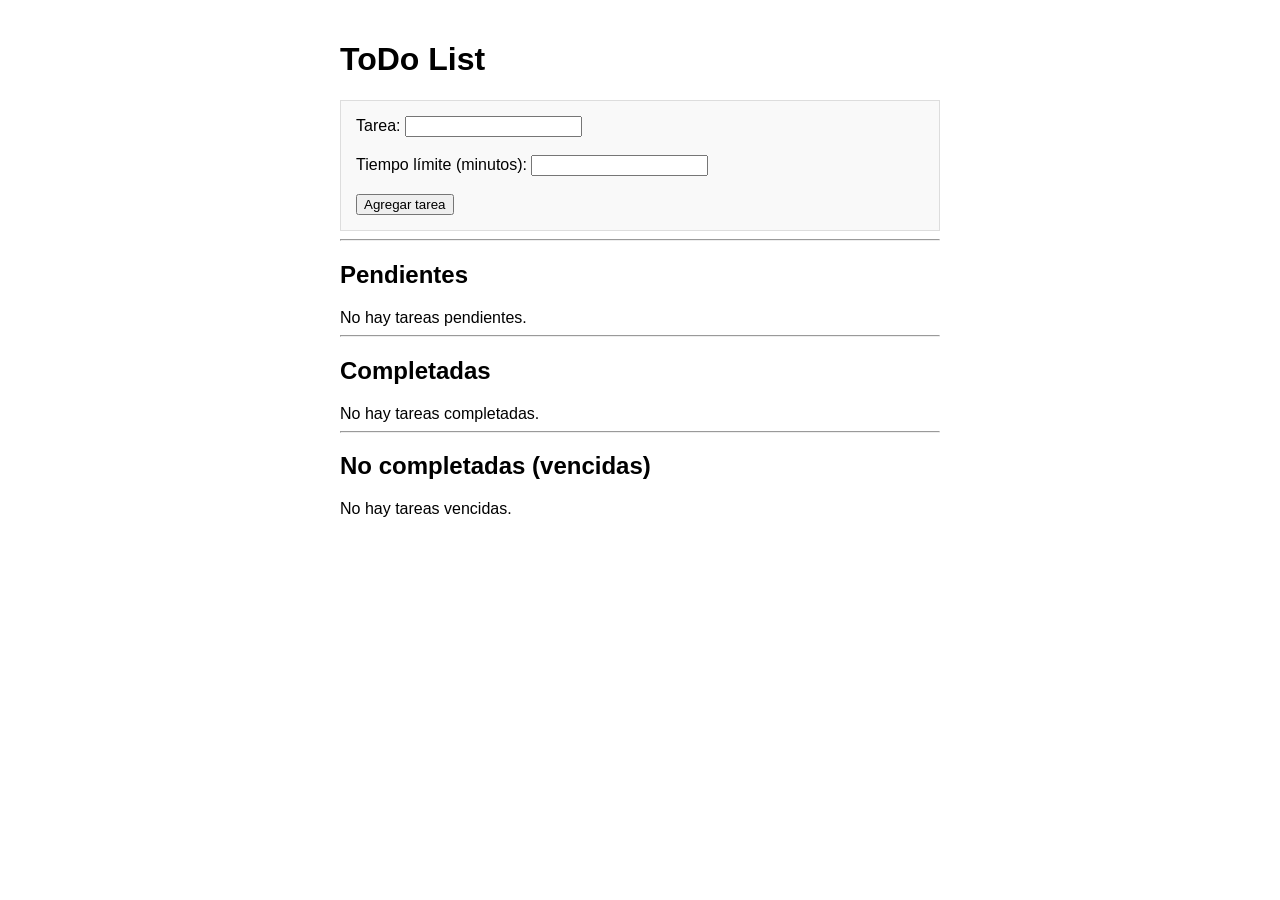
<file: unidad3/toDoList/todo_list.html>
<!DOCTYPE html>
<html lang="es">
<head>
    <meta charset="UTF-8">
    <meta name="viewport" content="width=device-width, initial-scale=1.0">
    <title>To-Do List (AMEN)</title>
    <style>
        body { font-family: sans-serif; padding: 20px; max-width: 600px; margin: auto; }
        form { background: #f9f9f9; padding: 15px; border: 1px solid #ddd; }
        .tarea-item { border-bottom: 1px solid #eee; padding: 10px 0; display: flex; justify-content: space-between; align-items: center; }
        .vencida { color: red; }
        .completada { color: green; }
        button { cursor: pointer; }
    </style>
</head>
<body>

    <h1>ToDo List</h1>

    <form id="formTarea">
        <label>Tarea: </label>
        <input type="text" id="inputTarea" required>
        <br><br>
        <label>Tiempo límite (minutos): </label>
        <input type="number" id="inputMinutos" required min="1">
        <br><br>
        <button type="submit">Agregar tarea</button>
    </form>

    <hr>

    <h2>Pendientes</h2>
    <div id="listaPendientes">No hay tareas pendientes.</div>

    <hr>

    <h2>Completadas</h2>
    <div id="listaCompletadas">No hay tareas completadas.</div>

    <hr>

    <h2>No completadas (vencidas)</h2>
    <div id="listaVencidas">No hay tareas vencidas.</div>

    <script>
        
        // Claves para LocalStorage
        const KEY_PENDIENTES = 'mis_tareas_pendientes';
        const KEY_COMPLETADAS = 'mis_tareas_completadas';
        const KEY_VENCIDAS = 'mis_tareas_vencidas';

        // Función para cargar datos
        function cargarDatos(key) {
            return JSON.parse(localStorage.getItem(key)) || [];
        }

        // Función para guardar datos
        function guardarDatos(key, datos) {
            localStorage.setItem(key, JSON.stringify(datos));
        }


        function formatearFecha(fechaISO) {
           
            const d = new Date(fechaISO);
            return d.getFullYear() + "-" + 
                   String(d.getMonth()+1).padStart(2, '0') + "-" + 
                   String(d.getDate()).padStart(2, '0') + " " + 
                   String(d.getHours()).padStart(2, '0') + ":" + 
                   String(d.getMinutes()).padStart(2, '0') + ":" + 
                   String(d.getSeconds()).padStart(2, '0');
        }

        // Equivalente a guardar.php
        document.getElementById('formTarea').addEventListener('submit', function(e) {
            e.preventDefault();
            
            const tareaTexto = document.getElementById('inputTarea').value.trim();
            const minutos = parseInt(document.getElementById('inputMinutos').value);

            if (tareaTexto && minutos > 0) {
                const ahora = new Date();
                // Calcular límite sumando minutos
                const limite = new Date(ahora.getTime() + minutos * 60000); 

                const nuevaTarea = {
                    id: Date.now(),//ID PERSONAL
                    tarea: tareaTexto,
                    limite: limite.toISOString()
                };

                const pendientes = cargarDatos(KEY_PENDIENTES);
                pendientes.push(nuevaTarea);
                guardarDatos(KEY_PENDIENTES, pendientes);

                // Limpiar form y recargar
                document.getElementById('inputTarea').value = '';
                document.getElementById('inputMinutos').value = '';
                actualizarEstado();
            }
        });

        // Equivalente a completar Elphp
        function completarTarea(id) {
            let pendientes = cargarDatos(KEY_PENDIENTES);
            const tareaIndex = pendientes.findIndex(t => t.id === id);

            if (tareaIndex > -1) {
                const tarea = pendientes[tareaIndex];
                
                // Mover a completadas
                const completadas = cargarDatos(KEY_COMPLETADAS);
                const fechaCompletada = new Date().toISOString();
                
                completadas.push({
                    tarea: tarea.tarea,
                    fecha: fechaCompletada
                });
                
                // Quitar de pendientes
                pendientes.splice(tareaIndex, 1);

                guardarDatos(KEY_PENDIENTES, pendientes);
                guardarDatos(KEY_COMPLETADAS, completadas);
                
                actualizarEstado();
            }
        }

      
        function verificarTiempo() {
            let pendientes = cargarDatos(KEY_PENDIENTES);
            let vencidas = cargarDatos(KEY_VENCIDAS);
            let pendientesActualizados = [];
            let huboCambios = false;

            const ahora = new Date();

            pendientes.forEach(t => {
                const limite = new Date(t.limite);
                if (ahora > limite) {
                   
                    vencidas.push({
                        tarea: t.tarea,
                        limite: t.limite
                    });
                    huboCambios = true;
                } else {
                    pendientesActualizados.push(t);
                }
            });

            if (huboCambios) {
                guardarDatos(KEY_PENDIENTES, pendientesActualizados);
                guardarDatos(KEY_VENCIDAS, vencidas);
            }
        }

        // Función de Renderizado 
        function renderizar() {
            const divPendientes = document.getElementById('listaPendientes');
            const divCompletadas = document.getElementById('listaCompletadas');
            const divVencidas = document.getElementById('listaVencidas');

            const pendientes = cargarDatos(KEY_PENDIENTES);
            const completadas = cargarDatos(KEY_COMPLETADAS);
            const vencidas = cargarDatos(KEY_VENCIDAS);

            // Renderizar Pendientes
            if (pendientes.length === 0) {
                divPendientes.innerHTML = "No hay tareas pendientes.";
            } else {
                divPendientes.innerHTML = "";
                pendientes.forEach(t => {
                    const html = `
                        <div class="tarea-item">
                            <div>
                                <b>${t.tarea}</b> 
                                <br><small>Límite: ${formatearFecha(t.limite)}</small>
                            </div>
                            <button onclick="completarTarea(${t.id})">Completar</button>
                        </div>
                    `;
                    divPendientes.innerHTML += html;
                });
            }

            // Renderizar Completadas
            if (completadas.length === 0) {
                divCompletadas.innerHTML = "No hay tareas completadas.";
            } else {
                divCompletadas.innerHTML = "";
                completadas.forEach(t => {
                    divCompletadas.innerHTML += `<div class='completada'>Tarea: ${t.tarea} (Completada: ${formatearFecha(t.fecha)})</div>`;
                });
            }

            // Renderizar Vencidas
            if (vencidas.length === 0) {
                divVencidas.innerHTML = "No hay tareas vencidas.";
            } else {
                divVencidas.innerHTML = "";
                vencidas.forEach(t => {
                    divVencidas.innerHTML += `<div class='vencida'>Tarea: ${t.tarea} (Vencida: ${formatearFecha(t.limite)})</div>`;
                });
            }
        }

        // Función maestra TODA PODEROSAAAA que actualiza todo
        function actualizarEstado() {
            verificarTiempo(); 
            renderizar();   
        }

        // Iniciar al cargar la página
        actualizarEstado();

        setInterval(actualizarEstado, 60000); 

    </script>
</body>
</html>
</file>
<file: unidad1/robloxLogin/style.css>
*{
    padding: 0%;
    margin: 0%;
}

body{
    background-image: url("./Images/Roblocfondo.webp");
    background-color: black;
    font-family: Arial, Helvetica, sans-serif;
}



h2{
    color: white;
    padding-top: 16px;
}

p{
    color: white;
}

h1{
    color: white;
    justify-content: center;
    text-align: center;
    margin-top: 50px;
    font-size: 50px;
}


/*EL CONTENEDOR DEL LOGIN*/

.botonIniciarsesion{
    background-color: white;
    color: rgb(0, 0, 0);
    border-color: rgb(0, 0, 0);
}

.bTerminos{
    color: rgba(110, 147, 235, 0.962);
}

.TextBoxs{
    background-color: black;
   
   padding: 10px;
}
.Login{
    border-radius: 16px;
   margin-top: 20px;
    width: 33%;
    background-color: rgba(29, 29, 29, 0.914);
    text-align: center;
    color: white;
    justify-content: center;
}

h4{
    text-align: center;
    color: white;
    padding-right: 150px;
    padding-top: 10px;
}

.generotexto{
    padding-left: 80px;
}

input{
    margin: 10px;
    padding: 5px;
    border-radius: 5px;
    border-color: white;
    color: white;
}
/*Los elementos del contenedor Login*/


.Login>h2{
    text-align: center;
}


/*Que es roblox*/

.divQueEsRoblox{
    background-color: rgba(11, 11, 11, 0.789);
    
}

.divQueEsRoblox>p{
    background-color: rgba(11, 11, 11, 0.789);
    padding-bottom: 20px;
    
}

/*Explora mutliples experiencias*/

.divExplora>h2{
padding: 20px;
}

.galeriaJuegos{
    display: flex;
justify-content: center;
}

.galeriaJuegos>img{
    
 gap: 80px;
    width: 160px;
    padding: 30px;
    border-radius: 40px;
}



footer{
    background-color: black;
     display: flex;
     text-align: center;
     justify-content: center;
}

footer>p{
   color: white;
   text-align: center;
   padding-top: 20px;
  
}
</file>
<file: unidad2/calculadoraIMC/style.css>
*{
    padding: 0%;
    margin: 0%;
}

body{
    background: url("./img/MCWallpaper.jpg") ;
    background-color: blueviolet;
    color: white;
}
h1{
    text-align: center;
    background-color: black;
    font-size: 60px;
    font-family: Arial, Helvetica, sans-serif;
}




h2{
    font-size: 50px;
  background-color: black;
   padding: 30px;
  
}

input{
    margin-left: 10%;
    font-size: 30px;
    width: 190px;
}

.inputsIMC{
    height: 60px;
    
}

#ContenedorPrincipal{
    display: flex;
    margin-left: 12%;
   height: 600px;
    padding-top: 90px;
}


#ContenedorForm{
    background-color: black;
    border-radius: 10px;
    height: 700px;
}

#img_Entidad{
  padding-top: 10px;
 margin-left: 320px;
   padding-left: 100px;

}


#tableIMG{
    height: 500px;
    width: 500px;
    padding-left: 200px;
    
}
</file>
<file: unidad2/memorama/style.css>
*{
    padding: 0%;
    margin: 0%;
    font-family:monospace;
    overflow: hidden;
    box-sizing: border-box;
}

h1{
    color: white;
    text-align: center;
    margin-top: 25px;
    font-size: 56px;
}


body{
    background-color: black;
    background-image: url("./Figures/backgroundLeft4Dead.jpg");
}

section{
   padding-top: 10px;
    display: grid;
    grid-template-columns: repeat(8, 1fr);
    gap: 26px;
    background-color: black;
}

img{
    width: 150px;
    height: 150px;
    
}

#Contenedor_BotonesDe{
    color: black;
    text-align: center;
    padding-top: 10vh ;
}

#Contenedor_BotonesDe>button{
padding: 10px;
font-size: 24px;
border: 2px solid black;

}

#btnIniciarJuego{
    background-color: chartreuse;
}

#btnIniciarJuego:hover{
    background-color: rgba(128, 255, 0, 0.75);
}

#btnReiniciarJuego{
    background-color: rgb(255, 157, 0);
}

#btnReiniciarJuego:hover{
    background-color: rgba(255, 157, 0, 0.788);
}
</file>
<file: unidad2/pelotitas(2Jugadores)/style.css>
body { 
    margin: 0; 
    overflow: hidden; 
    display: flex; 
    flex-direction: column; 
    justify-content: center; 
    align-items: center; 
    min-height: 100vh; 
    background-color: #f0f0f0; 
    font-family: Arial, sans-serif;
}

canvas { 
    border: 2px solid #333; 
    background-color: #ffffff; 
    margin-top: 10px;
    box-shadow: 0 4px 8px rgba(0, 0, 0, 0.1);
}

.controls {
    margin-bottom: 20px;
}

button {
    padding: 10px 20px;
    font-size: 16px;
    cursor: pointer;
    margin: 0 8px;
    border: none;
    border-radius: 5px;
    transition: background-color 0.3s, transform 0.1s;
    font-weight: bold;
}

button:active {
    transform: translateY(1px);
}

#startButton {
    background-color: #28a745;
    color: white;
}

#startButton:hover {
    background-color: #218838;
}

#resetButton {
    background-color: #007bff;
    color: white;
}

#resetButton:hover {
    background-color: #0056b3;
}
</file>
